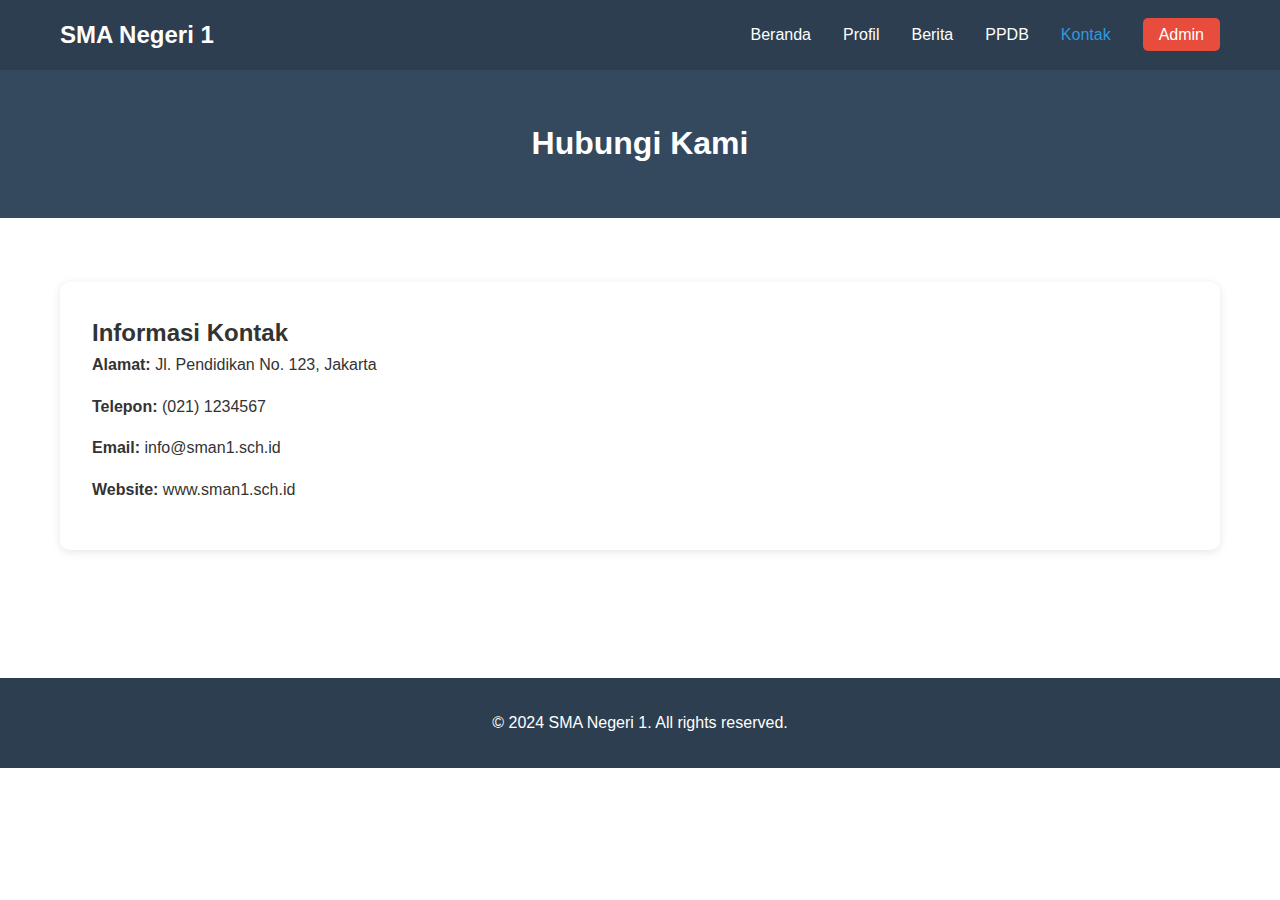
<file: kontak.html>
<!DOCTYPE html>
<html lang="id">
<head>
    <meta charset="UTF-8">
    <meta name="viewport" content="width=device-width, initial-scale=1.0">
    <title>Kontak - SMA Negeri 1</title>
    <link rel="stylesheet" href="css/style.css">
</head>
<body>
    <nav class="navbar">
        <div class="container">
            <div class="logo">SMA Negeri 1</div>
            <ul class="nav-menu">
                <li><a href="index.html">Beranda</a></li>
                <li><a href="profil.html">Profil</a></li>
                <li><a href="berita.html">Berita</a></li>
                <li><a href="ppdb.html">PPDB</a></li>
                <li><a href="kontak.html" class="active">Kontak</a></li>
                <li><a href="admin/login.html" class="btn-admin">Admin</a></li>
            </ul>
        </div>
    </nav>

    <section class="page-header">
        <h1>Hubungi Kami</h1>
    </section>

    <section class="content-section">
        <div class="container">
            <div class="contact-info">
                <h2>Informasi Kontak</h2>
                <p><strong>Alamat:</strong> Jl. Pendidikan No. 123, Jakarta</p>
                <p><strong>Telepon:</strong> (021) 1234567</p>
                <p><strong>Email:</strong> info@sman1.sch.id</p>
                <p><strong>Website:</strong> www.sman1.sch.id</p>
            </div>
        </div>
    </section>

    <footer>
        <div class="container">
            <p>&copy; 2024 SMA Negeri 1. All rights reserved.</p>
        </div>
    </footer>
</body>
</html>
</file>
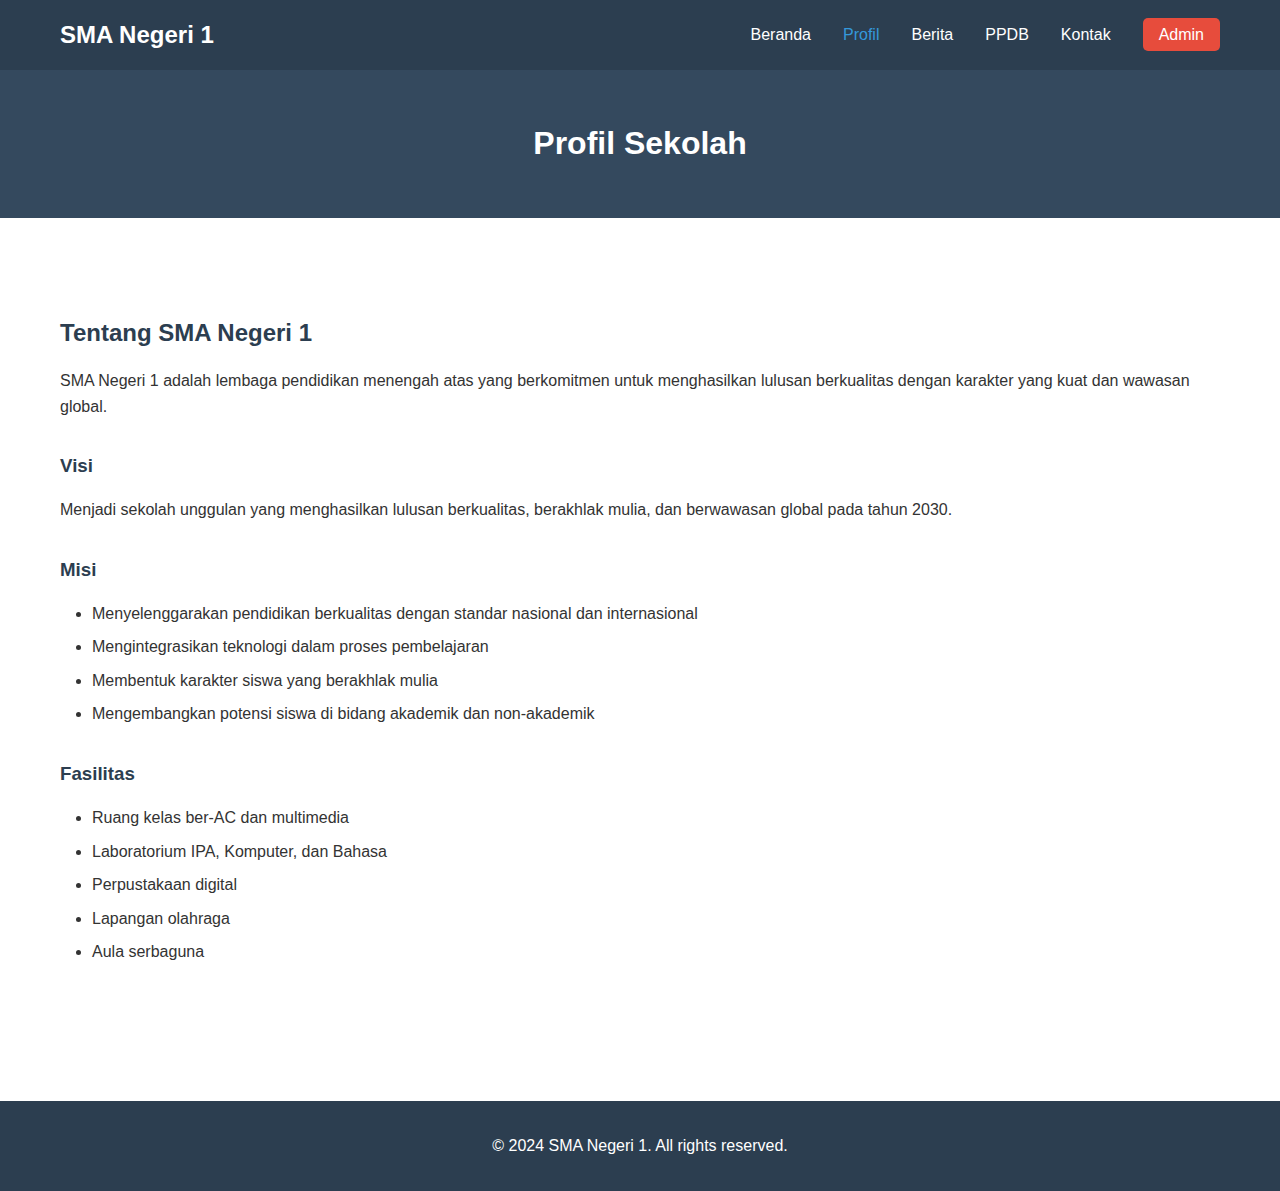
<file: profil.html>
<!DOCTYPE html>
<html lang="id">
<head>
    <meta charset="UTF-8">
    <meta name="viewport" content="width=device-width, initial-scale=1.0">
    <title>Profil - SMA Negeri 1</title>
    <link rel="stylesheet" href="css/style.css">
</head>
<body>
    <nav class="navbar">
        <div class="container">
            <div class="logo">SMA Negeri 1</div>
            <ul class="nav-menu">
                <li><a href="index.html">Beranda</a></li>
                <li><a href="profil.html" class="active">Profil</a></li>
                <li><a href="berita.html">Berita</a></li>
                <li><a href="ppdb.html">PPDB</a></li>
                <li><a href="kontak.html">Kontak</a></li>
                <li><a href="admin/login.html" class="btn-admin">Admin</a></li>
            </ul>
        </div>
    </nav>

    <section class="page-header">
        <h1>Profil Sekolah</h1>
    </section>

    <section class="content-section">
        <div class="container">
            <div class="profile-content">
                <h2>Tentang SMA Negeri 1</h2>
                <p>SMA Negeri 1 adalah lembaga pendidikan menengah atas yang berkomitmen untuk menghasilkan lulusan berkualitas dengan karakter yang kuat dan wawasan global.</p>
                
                <h3>Visi</h3>
                <p>Menjadi sekolah unggulan yang menghasilkan lulusan berkualitas, berakhlak mulia, dan berwawasan global pada tahun 2030.</p>
                
                <h3>Misi</h3>
                <ul>
                    <li>Menyelenggarakan pendidikan berkualitas dengan standar nasional dan internasional</li>
                    <li>Mengintegrasikan teknologi dalam proses pembelajaran</li>
                    <li>Membentuk karakter siswa yang berakhlak mulia</li>
                    <li>Mengembangkan potensi siswa di bidang akademik dan non-akademik</li>
                </ul>

                <h3>Fasilitas</h3>
                <ul>
                    <li>Ruang kelas ber-AC dan multimedia</li>
                    <li>Laboratorium IPA, Komputer, dan Bahasa</li>
                    <li>Perpustakaan digital</li>
                    <li>Lapangan olahraga</li>
                    <li>Aula serbaguna</li>
                </ul>
            </div>
        </div>
    </section>

    <footer>
        <div class="container">
            <p>&copy; 2024 SMA Negeri 1. All rights reserved.</p>
        </div>
    </footer>
</body>
</html>
</file>
<file: css/style.css>
* {
    margin: 0;
    padding: 0;
    box-sizing: border-box;
}

body {
    font-family: 'Segoe UI', Tahoma, Geneva, Verdana, sans-serif;
    line-height: 1.6;
    color: #333;
}

.container {
    max-width: 1200px;
    margin: 0 auto;
    padding: 0 20px;
}

.navbar {
    background: #2c3e50;
    color: white;
    padding: 1rem 0;
    position: sticky;
    top: 0;
    z-index: 100;
}

.navbar .container {
    display: flex;
    justify-content: space-between;
    align-items: center;
}

.logo {
    font-size: 1.5rem;
    font-weight: bold;
}

.nav-menu {
    display: flex;
    list-style: none;
    gap: 2rem;
}

.nav-menu a {
    color: white;
    text-decoration: none;
    transition: color 0.3s;
}

.nav-menu a:hover,
.nav-menu a.active {
    color: #3498db;
}

.btn-admin {
    background: #e74c3c;
    padding: 0.5rem 1rem;
    border-radius: 5px;
}

.hero {
    background: linear-gradient(135deg, #667eea 0%, #764ba2 100%);
    color: white;
    padding: 8rem 2rem;
    text-align: center;
}

.hero h1 {
    font-size: 3rem;
    margin-bottom: 1rem;
}

.hero p {
    font-size: 1.3rem;
    margin-bottom: 2rem;
}

.btn-primary {
    background: #3498db;
    color: white;
    padding: 1rem 2rem;
    border: none;
    border-radius: 5px;
    cursor: pointer;
    font-size: 1rem;
    text-decoration: none;
    display: inline-block;
    transition: background 0.3s;
}

.btn-primary:hover {
    background: #2980b9;
}

.info-section,
.news-section,
.content-section,
.ppdb-section {
    padding: 4rem 0;
}

.info-grid,
.news-grid {
    display: grid;
    grid-template-columns: repeat(auto-fit, minmax(300px, 1fr));
    gap: 2rem;
    margin-top: 2rem;
}

.info-card,
.news-card {
    background: white;
    padding: 0;
    border-radius: 10px;
    box-shadow: 0 2px 10px rgba(0,0,0,0.1);
    overflow: hidden;
    transition: transform 0.3s;
}

.news-card:hover {
    transform: translateY(-5px);
    box-shadow: 0 5px 20px rgba(0,0,0,0.15);
}

.info-card {
    padding: 2rem;
}

.news-image {
    width: 100%;
    height: 200px;
    object-fit: cover;
}

.news-content {
    padding: 1.5rem;
}

.info-card h3,
.news-card h3 {
    color: #2c3e50;
    margin-bottom: 1rem;
}

.news-meta {
    color: #7f8c8d;
    font-size: 0.9rem;
    margin-bottom: 1rem;
}

.page-header {
    background: #34495e;
    color: white;
    padding: 3rem 0;
    text-align: center;
}

.form-section {
    max-width: 600px;
    margin: 2rem auto;
    background: white;
    padding: 2rem;
    border-radius: 10px;
    box-shadow: 0 2px 10px rgba(0,0,0,0.1);
}

.form-group {
    margin-bottom: 1.5rem;
}

.form-group label {
    display: block;
    margin-bottom: 0.5rem;
    font-weight: bold;
}

.form-group input,
.form-group select,
.form-group textarea {
    width: 100%;
    padding: 0.8rem;
    border: 1px solid #ddd;
    border-radius: 5px;
    font-size: 1rem;
}

.ppdb-info {
    margin-bottom: 3rem;
}

.info-box {
    background: #ecf0f1;
    padding: 2rem;
    border-radius: 10px;
    margin-top: 1rem;
}

.profile-content h2,
.profile-content h3 {
    color: #2c3e50;
    margin-top: 2rem;
    margin-bottom: 1rem;
}

.profile-content ul {
    margin-left: 2rem;
}

.profile-content li {
    margin-bottom: 0.5rem;
}

.contact-info {
    background: white;
    padding: 2rem;
    border-radius: 10px;
    box-shadow: 0 2px 10px rgba(0,0,0,0.1);
}

.contact-info p {
    margin-bottom: 1rem;
}

footer {
    background: #2c3e50;
    color: white;
    text-align: center;
    padding: 2rem 0;
    margin-top: 4rem;
}

@media (max-width: 768px) {
    .nav-menu {
        flex-direction: column;
        gap: 1rem;
    }
    
    .hero h1 {
        font-size: 2rem;
    }
}
</file>
